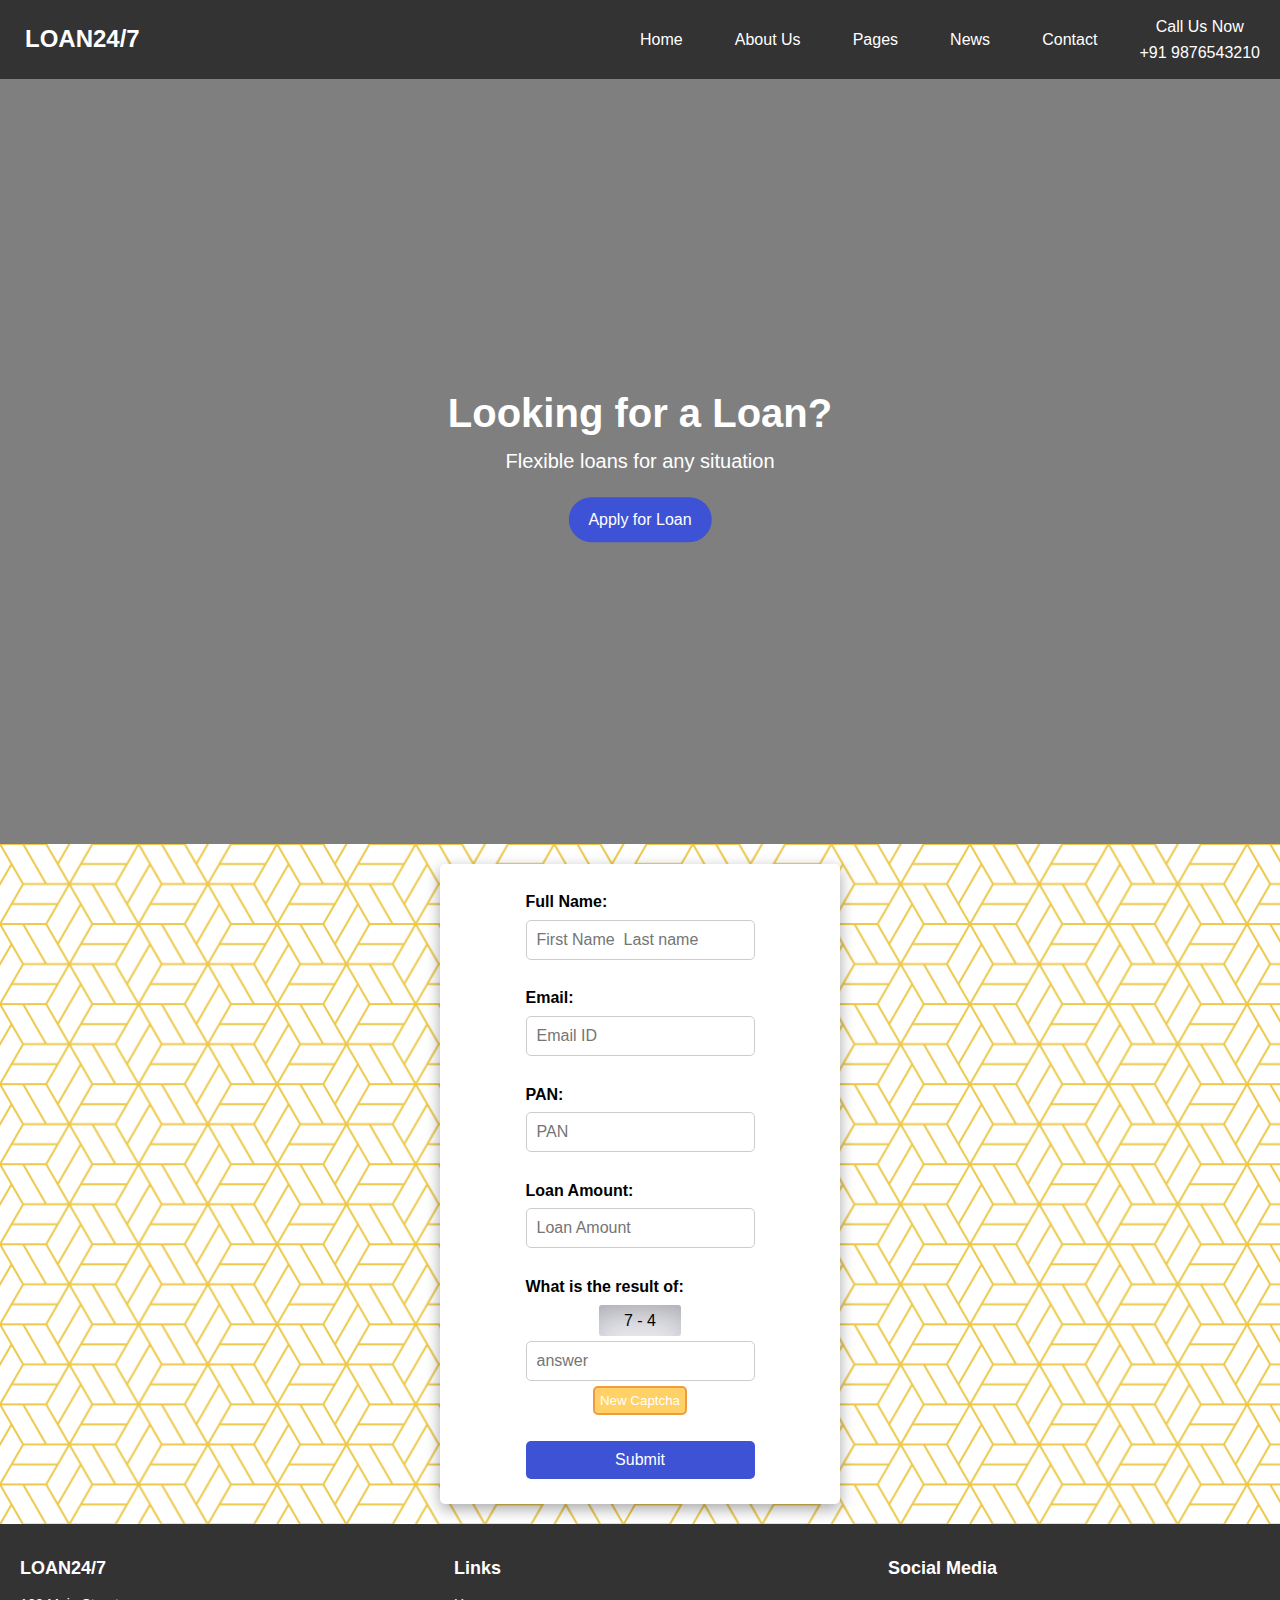
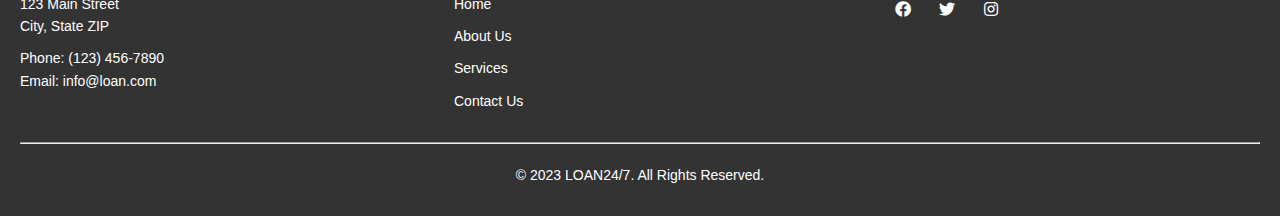
<file: index.html>
<!DOCTYPE html>
<html lang="en">

<head>
    <meta charset="UTF-8" />
    <meta http-equiv="X-UA-Compatible" content="IE=edge" />
    <meta name="viewport" content="width=device-width, initial-scale=1.0" />
    <title>Loan Application</title>
    <!-- font-awesome cdn  -->
    <link rel="stylesheet" href="https://cdnjs.cloudflare.com/ajax/libs/font-awesome/5.15.2/css/all.min.css" />
    <link rel="stylesheet" href="style.css" />
</head>

<body>
    <header>
        <nav>
            <div class="logo">
                <a href="#">LOAN24/7</a>
            </div>
            <ul class="nav-links">
                <li><a href="index.html">Home</a></li>
                <li><a href="#">About Us</a></li>
                <li><a href="#">Pages</a></li>
                <li><a href="#">News</a></li>
                <li><a href="#">Contact</a></li>
                <li>
                    <div style="text-align:center">Call Us Now</div>
                    <div>+91 9876543210</div>
                </li>
            </ul>
            <div class="hamburger">
                <div class="line"></div>
                <div class="line"></div>
                <div class="line"></div>
            </div>
        </nav>
    </header>

    <section class="section1">
        <div class="background-image"></div>
        <div class="content">
            <h1>Looking for a Loan?</h1>
            <p>Flexible loans for any situation</p>
            <a href="#formsection" class="button">Apply for Loan</a>
        </div>
    </section>

    <section class="section2">
        <div id="formsection">
            <form action="thanks.html" method="get">
                <label for="full-name">Full Name:</label>
                <input type="text" id="full-name" name="full-name" placeholder="First Name  Last name" required>
                <br />

                <label for="email">Email:</label>
                <input type="email" id="email" name="email" placeholder="Email ID" required>
                <br />

                <label for="pan">PAN:</label>
                <input type="text" id="pan" name="pan" placeholder="PAN" pattern="[a-zA-Z]{5}[0-9]{4}[a-zA-Z]{1}$" minlength="10" maxlength="10"
                    style="text-transform: uppercase" required>
                <br />

                <label for="loan-amount">Loan Amount:</label>
                <input type="number" id="loan-amount" name="loan-amount" placeholder="Loan Amount" max="999999999" required>
                <span id="amount-in-words" style="text-transform: capitalize;"></span>
                <br />

                <label for="answer">What is the result of:</label>
                <span id="captcha"></span>
                <input type="number" id="answer" name="answer" placeholder="answer" required>
                <button type="button" id="new-captcha">New Captcha</button>
                <br />

                <button type="submit">Submit</button>
            </form>
        </div>
    </section>

    <footer>
        <div class="footer-container">
            <div class="footer-section">
                <h3>LOAN24/7</h3>
                <p>123 Main Street<br>City, State ZIP</p>
                <p>Phone: (123) 456-7890<br>Email: info@loan.com</p>
            </div>
            <div class="footer-section">
                <h3>Links</h3>
                <ul>
                    <li><a href="#">Home</a></li>
                    <li><a href="#">About Us</a></li>
                    <li><a href="#">Services</a></li>
                    <li><a href="#">Contact Us</a></li>
                </ul>
            </div>
            <div class="footer-section">
                <h3>Social Media</h3>
                <ul class="social-icons">
                    <li><a href="#"><i class="fab fa-facebook"></i></a></li>
                    <li><a href="#"><i class="fab fa-twitter"></i></a></li>
                    <li><a href="#"><i class="fab fa-instagram"></i></a></li>
                </ul>
            </div>
        </div>
        <hr />
        <div class="footer-bottom">
            <p>&copy; 2023 LOAN24/7. All Rights Reserved.</p>
        </div>
    </footer>

    <script src="index.js"></script>
</body>

</html>
</file>
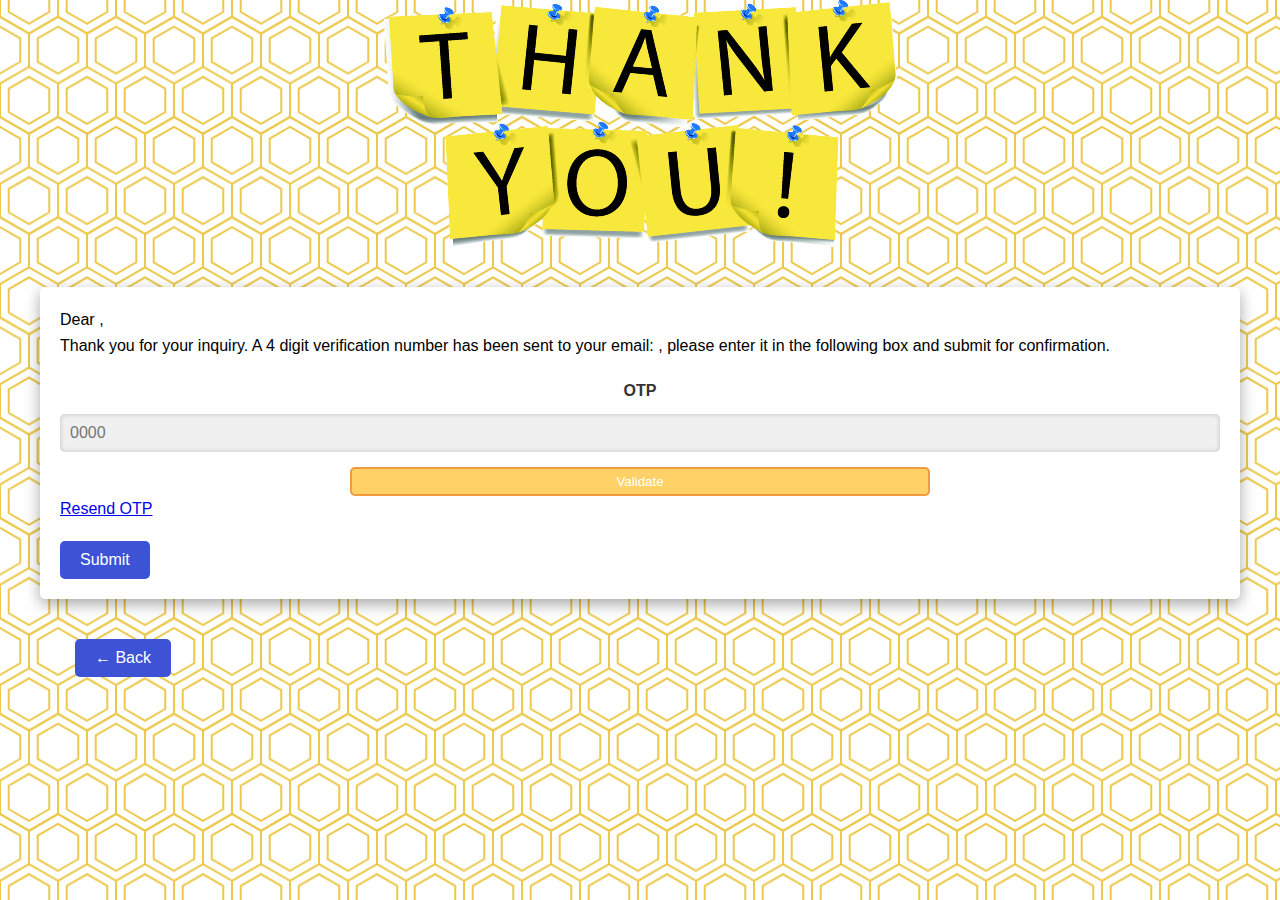
<file: thanks.html>
<!DOCTYPE html>
<html lang="en">

<head>
    <meta charset="UTF-8">
    <meta http-equiv="X-UA-Compatible" content="IE=edge">
    <meta name="viewport" content="width=device-width, initial-scale=1.0">
    <title>Thanks Page</title>
    <link rel="stylesheet" href="thanks.css" />
</head>

<body>
    <div class="thanks-img">
        <img src="images/thank-you.png" alt="Thank You" id="thankyou" />
    </div>
    <div class="container">
        <div>
            Dear <span id="firstname"></span>,
        </div>
        <div>
            Thank you for your inquiry. A 4 digit verification number has been sent to your email: <span id="youremail"></span>, please
            enter it in the following box and submit for confirmation.
        </div>

        <form onsubmit="return submitForm()">
            <div class="form-group">
                <label for="otp">OTP</label>
                <input type="number" id="otp" name="otp" placeholder="0000" max="9999" required>
                <div id="otp-error" class="error-message"></div>
                <button type="button" onclick="validateOTP()" id="validate-btn">Validate</button>
                <div>
                    <a href="#">Resend OTP</a>
                </div>
            </div>
            <button type="submit">Submit</button>
        </form>
    </div>
    <div class="back-btn">
        <button type="button"><a href="index.html" id="backbtn-link">&#8592; Back</a></button>
    </div>
    <script src="thanks.js"></script>
</body>

</html>
</file>
<file: style.css>
/* Global styles */
* {
  box-sizing: border-box;
  margin: 0;
  padding: 0;
}

html {
  scroll-behavior: smooth;
}

body {
  font-family: Arial, sans-serif;
  font-size: 16px;
  line-height: 1.6;
}

.container {
  max-width: 1200px;
  margin: 0 auto;
  padding: 0 20px;
}

/* Header styles */
header {
  background-color: #333;
  color: #fff;
  padding: 14px 0;
}

nav {
  display: flex;
  justify-content: space-between;
  align-items: center;
  margin-right: 20px;
}

.logo {
  font-size: 24px;
  font-weight: bold;
  margin-left: 25px;
}

.logo a {
  text-decoration: none;
  color: #fff;
}

.nav-links {
  display: flex;
  justify-content: space-between;
  align-items: center;
  width: 50%;
}

.nav-links li {
  list-style: none;
}

.nav-links a {
  color: #fff;
  text-decoration: none;
  padding: 10px;
  transition: background-color 0.3s ease;
}

.nav-links a:hover {
  background-color: #3D52D5;
  border-radius: 10px;
}

.hamburger {
  cursor: pointer;
  display: none;
}

/* section1 styles */
.section1 {
  position: relative;
  height: 85vh;
}

.background-image {
  position: absolute;
  top: 0;
  left: 0;
  right: 0;
  bottom: 0;
  background-image: linear-gradient(to bottom, rgba(0, 0, 0, 0.5), rgba(0,0,0,0.5)) ,url('https://cdn.pixabay.com/photo/2017/08/30/07/56/money-2696229_960_720.jpg');
  background-size: cover;
  background-position: center;
  z-index: 0;
}

.content {
  position: absolute;
  top: 50%;
  left: 50%;
  transform: translate(-50%, -50%);
  text-align: center;
  color: #fff;
}

.content h1 {
  font-size: 2.5rem;
  margin-bottom: 0;
}

.content p {
  font-size: 1.25rem;
  margin-top: 0;
}

.button {
  display: inline-block;
  background-color: #3D52D5;
  color: #fff;
  padding: 10px 20px;
  border-radius: 25px;
  text-decoration: none;
  margin-top: 20px;
}

/* section2 styles */
.section2 {
  padding: 20px;
  background-image: url("data:image/svg+xml,<svg id='patternId' width='100%' height='100%' xmlns='http://www.w3.org/2000/svg'><defs><pattern id='a' patternUnits='userSpaceOnUse' width='69.283' height='40' patternTransform='scale(2) rotate(0)'><rect x='0' y='0' width='100%' height='100%' fill='hsla(0,0%,100%,1)'/><path d='M46.189-20L57.736 0M46.189 20l11.547 20m-46.189 0l11.547 20M11.547 0l11.547 20m40.415 30H40.415M28.868 30H5.774m23.094-40H5.774m57.735 20H40.415m0 20L28.868 50m11.547-60L28.868 10m46.188 0L63.509 30M5.774 10L-5.773 30m75.056 10H46.189L34.64 20 46.19 0h23.094C73.13 6.667 76.98 13.333 80.83 20zM57.736 60H34.64L23.094 40l11.547-20h23.095c3.848 6.667 7.698 13.333 11.547 20L57.736 60zm0-40H34.64L23.094 0l11.547-20h23.095L69.283 0c-3.87 6.7-8.118 14.06-11.547 20zM34.64 60H11.547L0 40l11.547-20h23.094L46.19 40 34.64 60zm0-40H11.547L0 0l11.547-20h23.094L46.19 0 34.64 20zM23.094 40H0l-5.773-10-5.774-10L0 0h23.094l11.547 20-11.547 20z'  stroke-width='1' stroke='hsla(47, 81%, 61%, 1)' fill='none'/></pattern></defs><rect width='800%' height='800%' transform='translate(0,0)' fill='url(%23a)'/></svg>");
}

#formsection {
  box-shadow: rgba(0, 0, 0, 0.35) 0px 5px 15px;
  background-color: #fff;
  width: 400px;
  height: auto;
  margin: auto;
  padding: 25px 0 25px 0;
  border-radius: 5px;
  display: flex;
  justify-content: center;
  align-items: center;
  flex-direction: column;
}

#formsection form {
  display: flex;
  flex-direction: column;
  align-items: start;
  justify-content: center;
}

#formsection label {
  display: block;
  font-weight: bold;
  margin-bottom: 5px;
}

#formsection input[type="text"],
#formsection input[type="email"],
#formsection input[type="number"] {
  padding: 10px;
  border: 1px solid #ccc;
  border-radius: 5px;
  font-size: 16px;
}

#formsection input[type="text"]:focus,
#formsection input[type="email"]:focus,
#formsection input[type="number"]:focus {
  outline: none;
  border-color: #3D52D5;
}

#amount-in-words {
  width: 215px;
}

#captcha {
  box-shadow: rgba(50, 50, 93, 0.25) 0px 30px 60px -12px inset, rgba(0, 0, 0, 0.3) 0px 18px 36px -18px inset;
  border-radius: 3px;
  padding: 3px 25px;
  margin-bottom: 5px;
  align-self: center;
}

#formsection button[type=button] {
  background-color: #ffd166;
  color: #fff;
  border: 2px solid #F19A3E;
  border-radius: 5px;
  padding: 5px;
  margin-top: 5px;
  align-self: center;
}

#formsection button[type="button"]:hover {
  background-color: #F19A3E;
  border: 2px solid #ffd166;
}

button[type="submit"] {
  padding: 10px 20px;
  background-color: #3D52D5;
  width: 100%;
  color: #fff;
  border: none;
  border-radius: 5px;
  cursor: pointer;
  font-size: 16px;
}

button[type="submit"]:hover {
  background-color: #4c63b6;
}

/* Footer Styles */
footer {
  background-color: #333;
  color: #fff;
  padding: 30px 20px;
  font-size: 14px;
  font-family: Arial, sans-serif;
}

.footer-container {
  display: flex;
  flex-wrap: wrap;
  justify-content: space-between;
}

.footer-section {
  flex-basis: 30%;
  margin-bottom: 20px;
}

.footer-section h3 {
  margin-bottom: 10px;
  font-size: 18px;
  font-weight: bold;
}

.footer-section p {
  margin: 0 0 10px;
}

.footer-section ul {
  list-style: none;
  margin: 0;
  padding: 0;
}

.footer-section ul li {
  margin-bottom: 10px;
}

.footer-section ul li a {
  text-decoration: none;
  color: #fff;
}

.footer-section ul li a:hover {
  color: #4c63b6;
}

.social-icons {
  margin-top: 10px;
}

.social-icons li {
  display: inline-block;
  margin-right: 10px;
}

.social-icons li:last-child {
  margin-right: 0;
}

.social-icons a {
  display: block;
  width: 30px;
  height: 30px;
  text-align: center;
  line-height: 30px;
  border-radius: 50%;
}

.social-icons a:hover {
  color: #3D52D5;
}

.social-icons i {
  font-size: 16px;
  vertical-align: middle;
}

.footer-bottom {
  text-align: center;
  margin-top: 20px;
}

.footer-bottom p {
  margin: 0;
}

/* Responsive Styles */
@media screen and (max-width: 768px) {
  .nav-links {
    position: fixed;
    right: 0;
    top: 60px;
    background-color: #333;
    height: 100%;
    width: 200px;
    transform: translateX(200px);
    transition: transform 0.5s ease-in-out;
    display: flex;
    flex-direction: column;
    justify-content: center;
    align-items: center;
    z-index: 1;
  }

  .nav-links li {
    opacity: 0;
  }

  .hamburger {
    display: block;
    position: absolute;
    top: 20px;
    right: 20px;
    z-index: 2;
  }

  .hamburger .line {
    width: 25px;
    height: 3px;
    margin: 5px;
    background-color: #fff;
    transition: transform 0.3s ease-in-out;
  }

  .nav-active {
    transform: translateX(0);
  }

  .nav-active li {
    opacity: 1;
  }

  .toggle .line:nth-child(1) {
    transform: rotate(-45deg) translate(-5px, 6px);
  }

  .toggle .line:nth-child(2) {
    opacity: 0;
  }

  .toggle .line:nth-child(3) {
    transform: rotate(45deg) translate(-5px, -6px);
  }

  .content h1 {
    font-size: 2rem;
  }
  
  .content h2 {
    font-size: 1.5rem;
  }
  
  .content .button {
    font-size: 1rem;
  }

  .section2 {
    padding: 20px;
  }
  
  #formsection {
    width: 330px;
  }

  .footer-container {
    flex-direction: column;
  }

  .footer-section {
    flex-basis: 100%;
  }
  
}

@media screen and (max-width: 450px) {
  #formsection {
    width: 260px;
  }
}
</file>
<file: thanks.css>
/* Global styles */
* {
  box-sizing: border-box;
  margin: 0;
  padding: 0;
}

body {
  font-family: Arial, sans-serif;
  font-size: 16px;
  line-height: 1.6;
  background-image: url("data:image/svg+xml,<svg id='patternId' width='100%' height='100%' xmlns='http://www.w3.org/2000/svg'><defs><pattern id='a' patternUnits='userSpaceOnUse' width='29' height='50.115' patternTransform='scale(2) rotate(0)'><rect x='0' y='0' width='100%' height='100%' fill='hsla(0,0%,100%,1)'/><path d='M14.499 11.82L4.36 5.968l.002-11.706 10.14-5.855L24.638-5.74l-.001 11.707zm0 50.06L4.36 56.029l.002-11.706 10.14-5.855 10.137 5.852-.001 11.707zm14.498-25.117L18.858 30.91l.002-11.707L29 13.349l10.137 5.853-.001 11.706zm-29 0l-10.139-5.852.002-11.707L0 13.349l10.138 5.853-.002 11.706zm14.501-19.905L0 8.488.002-8.257l14.5-8.374L29-8.26l-.002 16.745zm0 50.06L0 58.548l.002-16.745 14.5-8.373L29 41.8l-.002 16.744zM28.996 41.8l-14.498-8.37.002-16.744L29 8.312l14.498 8.37-.002 16.745zm-29 0l-14.498-8.37.002-16.744L0 8.312l14.498 8.37-.002 16.745z'  stroke-linecap='square' stroke-width='1' stroke='hsla(47, 81%, 61%, 1)' fill='none'/></pattern></defs><rect width='800%' height='800%' transform='translate(0,0)' fill='url(%23a)'/></svg>");
}

.thanks-img {
  display: flex;
  align-items: center;
  justify-content: center;
}

.container {
  background-color: #fff;
  max-width: 1200px;
  margin: 40px auto auto auto;
  padding: 20px;
  border-radius: 5px;
  box-shadow: rgba(0, 0, 0, 0.35) 0px 5px 15px;
}

.form-group {
  display: flex;
  flex-direction: column;
  margin: 20px 0;
}

label {
  margin-bottom: 5px;
  color: #333;
  font-weight: bold;
  font-size: 16px;
  text-align: left;
  align-self: center;
}

input[type="number"] {
  padding: 10px;
  border: none;
  border-radius: 5px;
  background-color: #f0f0f0;
  font-size: 16px;
  color: #333;
  margin-top: 5px;
  box-shadow: inset 0px 0px 5px rgba(0, 0, 0, 0.2);
}

.error-message {
  color: #f00;
  font-size: 14px;
  margin-top: 5px;
  text-align: left;
}

#validate-btn {
  background-color: #ffd166;
  color: #fff;
  border: 2px solid #f19a3e;
  border-radius: 5px;
  padding: 5px;
  margin-top: 10px;
  width: 50%;
  align-self: center;
  cursor: pointer;
}

#validate-btn:hover {
  background-color: #f19a3e;
  border: 2px solid #ffd166;
}

.back-btn {
  margin: 40px auto 20px 75px;
}

button[type="submit"],
.back-btn button[type="button"] {
  padding: 10px 20px;
  background-color: #3d52d5;
  color: #fff;
  border: none;
  border-radius: 5px;
  cursor: pointer;
  font-size: 16px;
}

button[type="submit"]:hover,
.back-btn button[type="button"]:hover {
  background-color: #4c63b6;
}

#backbtn-link {
  color: #fff;
  text-decoration: none;
}

/* Responsive Styles */
@media screen and (max-width: 768px) {
  #thankyou {
    width: 400px;
  }
  .container {
    margin: 40px 20px 0 20px;
  }
  .back-btn {
    margin: 40px auto 20px 20px;
  }
}

@media screen and (max-width: 450px) {
  #thankyou {
    width: 320px;
  }
}
</file>
